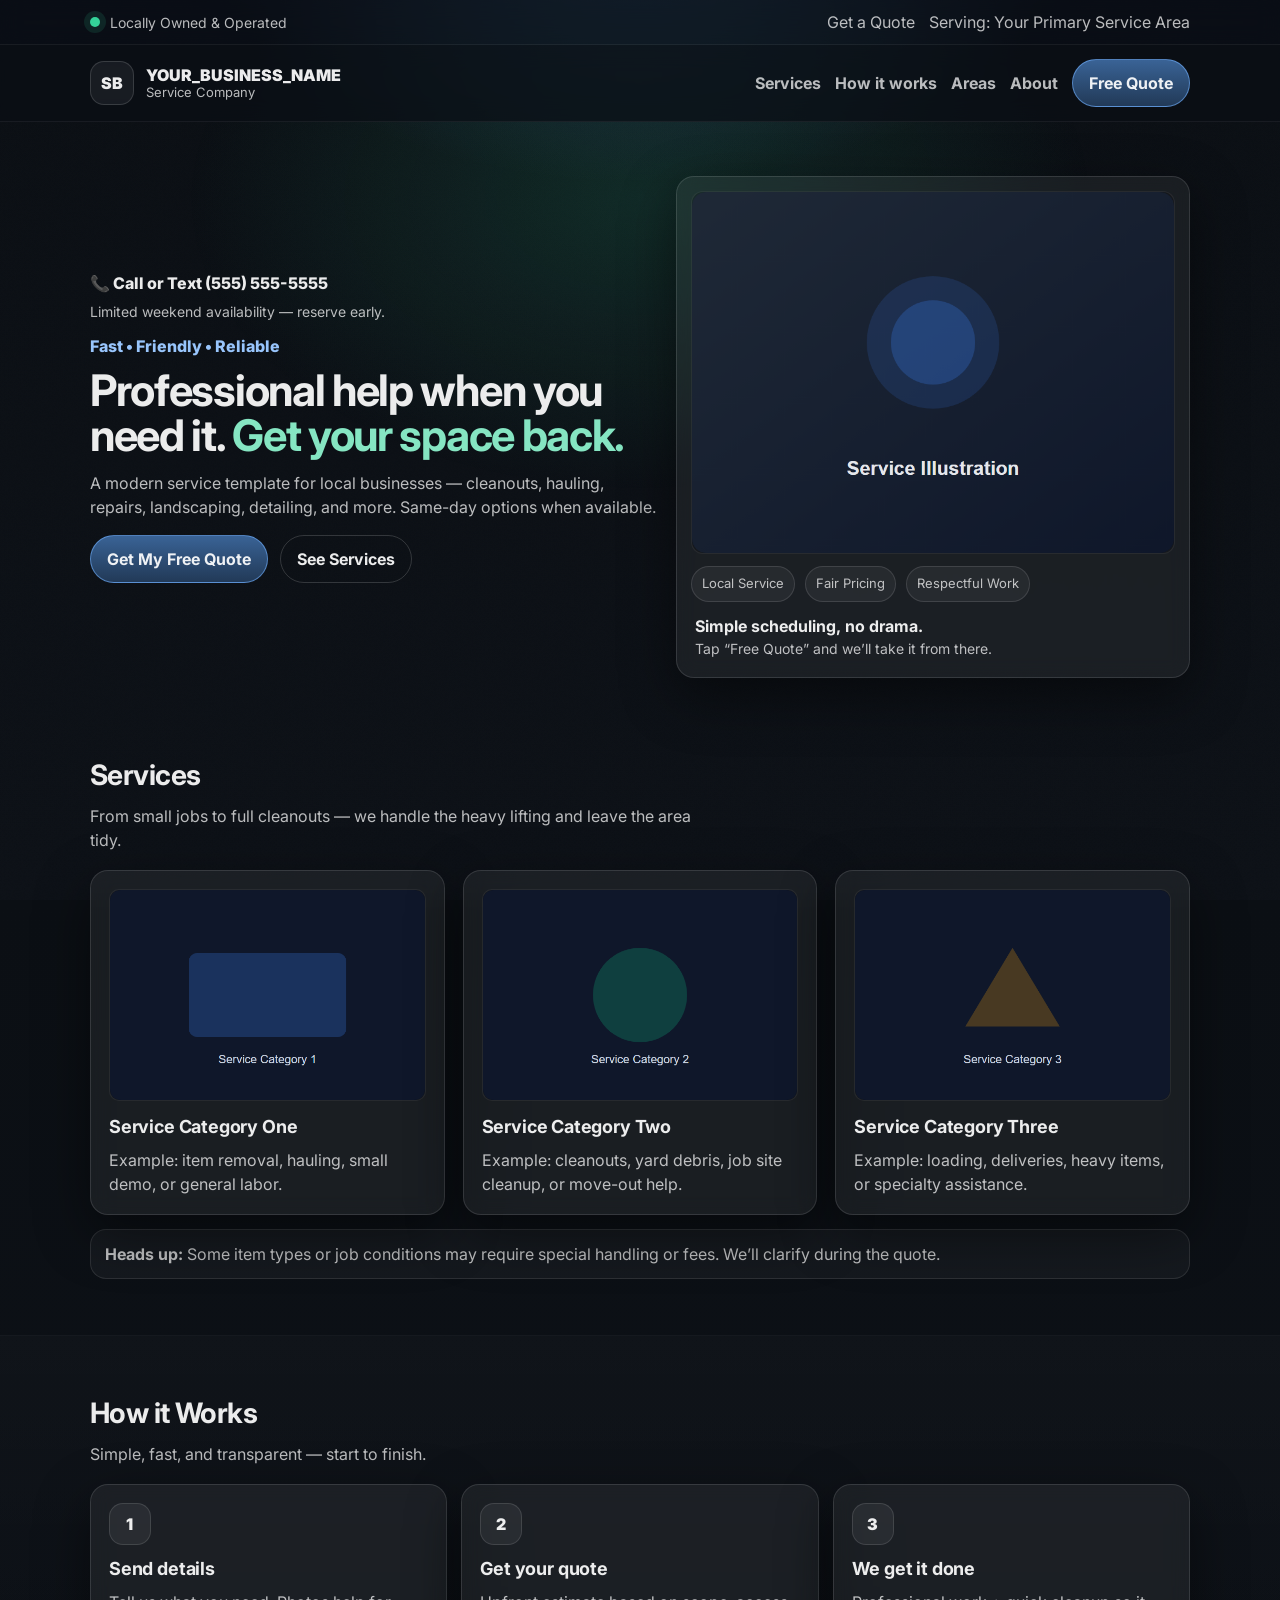
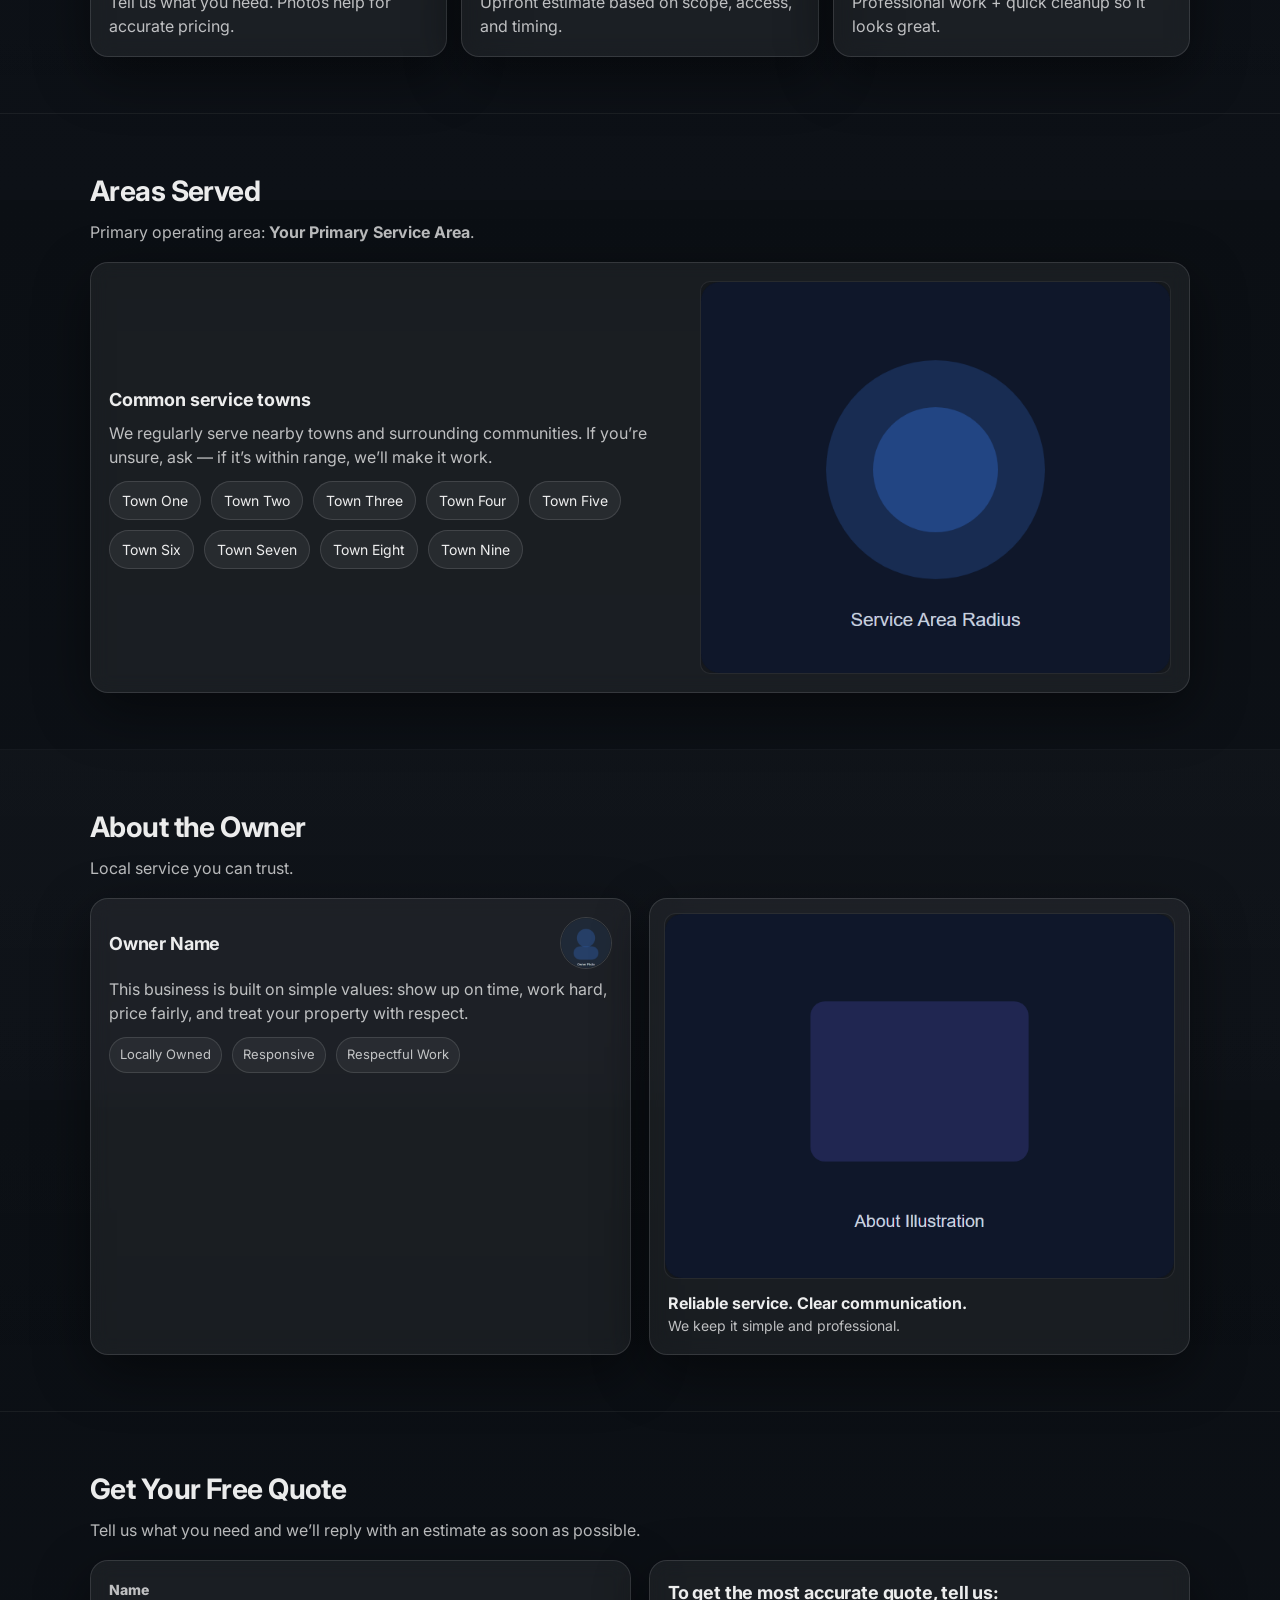
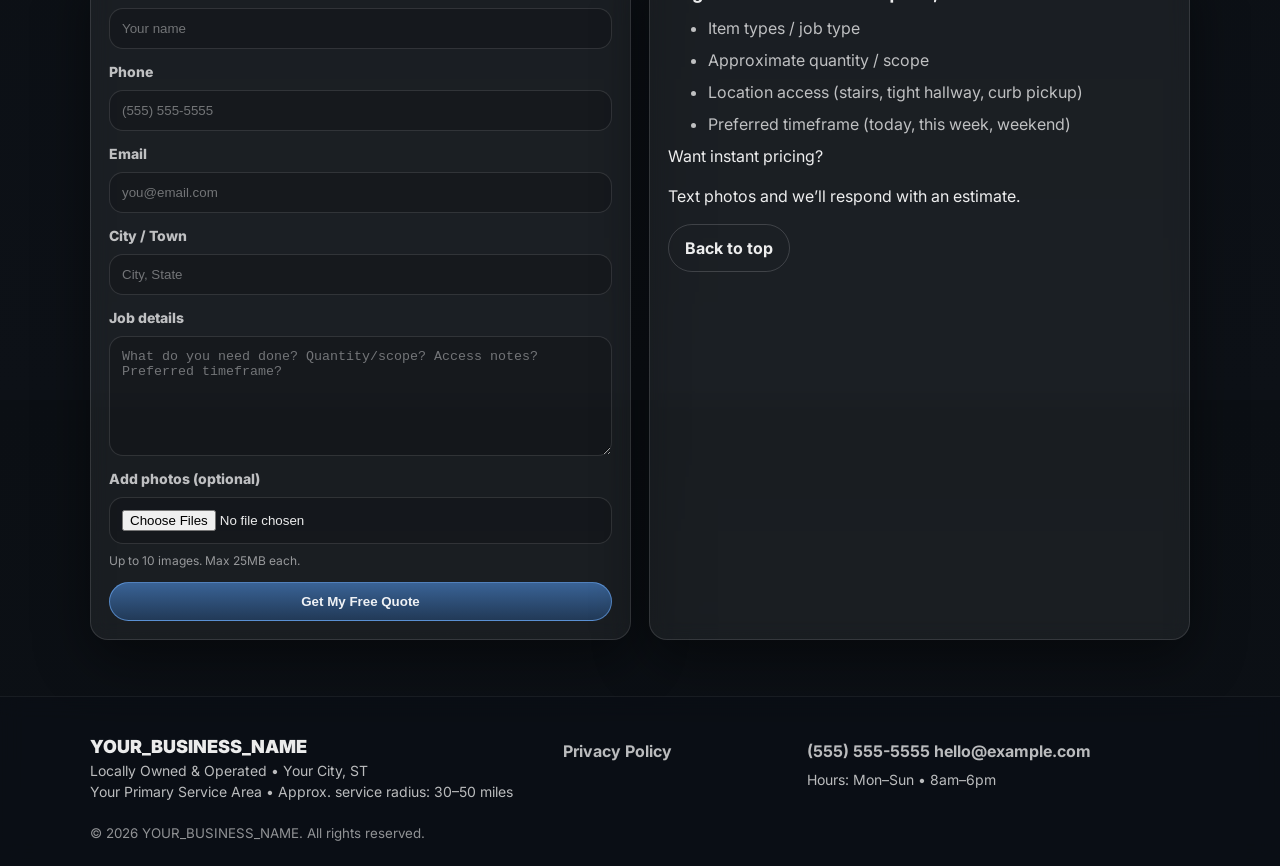
<file: frontend/index.html>
<!doctype html>
<html lang="en">
  <head>
    <!-- ============================================================
      META / SEO
      - Keep this neutral so the repo can be reused for any client.
      - Rebrand values are injected via SITE_CONFIG (see <body>).
    ============================================================ -->
    <meta charset="UTF-8" />
    <meta name="viewport" content="width=device-width, initial-scale=1" />
    <meta
      name="description"
      content="A modern, responsive service business template with a quote form and automation-ready backend hooks."
    />
    <title>Service Business Starter Template</title>

    <!-- Optional external font (remove if you want zero external dependencies) -->
    <link rel="preconnect" href="https://fonts.googleapis.com" />
    <link rel="preconnect" href="https://fonts.gstatic.com" crossorigin />
    <link
      href="https://fonts.googleapis.com/css2?family=Inter:wght@400;600;700;800&display=swap"
      rel="stylesheet"
    />

    <!-- Main stylesheet -->
    <link rel="stylesheet" href="assets/css/styles.css" />

    <!-- ============================================================
      FAVICONS
      - Replace these files inside: /frontend/assets/images/
    ============================================================ -->
    <link rel="icon" href="assets/images/favicon.ico" />
    <link rel="icon" type="image/png" href="assets/images/favicon.png" />
    <link rel="apple-touch-icon" href="assets/images/favicon.png" />

    <!-- ============================================================
      OPEN GRAPH / SOCIAL SHARE
      - Keep the OG image local + neutral.
      - When deployed, you can swap these values for the client.
    ============================================================ -->
    <meta property="og:site_name" content="Service Business Starter Template" />
    <meta property="og:type" content="website" />
    <meta property="og:title" content="Service Business Starter Template" />
    <meta
      property="og:description"
      content="A clean, modern template for local service businesses. Includes quote form + automation hooks."
    />
    <meta property="og:image" content="assets/images/og-image.jpg" />
    <meta property="og:image:width" content="1200" />
    <meta property="og:image:height" content="630" />

    <!-- Twitter / X -->
    <meta name="twitter:card" content="summary_large_image" />
    <meta name="twitter:title" content="Service Business Starter Template" />
    <meta
      name="twitter:description"
      content="A clean, modern template for local service businesses."
    />
    <meta name="twitter:image" content="assets/images/og-image.jpg" />

    <!-- Main JS (deferred) -->
    <script defer src="assets/js/main.js"></script>

    <!-- ============================================================
      STRUCTURED DATA (NEUTRAL)
      - Keep generic. Client-specific schema can be added later.
    ============================================================ -->
    <script type="application/ld+json">
      {
        "@context": "https://schema.org",
        "@type": "LocalBusiness",
        "name": "YOUR_BUSINESS_NAME",
        "url": "YOUR_WEBSITE_URL",
        "priceRange": "$$"
      }
    </script>
  </head>

  <body>
    <!-- ============================================================
      SITE CONFIG (REBRAND IN 60 SECONDS)
      - main.js reads these values to populate phone/email/labels.
      - Replace placeholders with real business details when cloning.
    ============================================================ -->
    <script>
      window.SITE_CONFIG = {
        businessName: "YOUR_BUSINESS_NAME",
        brandMark: "SB", // 1–2 letters shown in the logo mark
        taglineShort: "Fast • Friendly • Reliable",
        taglineLong: "Professional service you can trust.",

        phoneDisplay: "(555) 555-5555",
        phoneE164: "+15555555555",
        email: "hello@example.com",

        primaryServiceArea: "Your Primary Service Area",
        serviceRadiusNote: "Approx. service radius: 30–50 miles",

        // Form endpoint:
        // - formEndpoint: "https://formspree.io/f/YOUR_FORMSPREE_URL",
        // - environment: "production",
        formEndpoint: "__DEMO__",
        environment: "demo",

        source: "github-pages",

        // Optional: short urgency note shown in hero
        urgencyNote: "Limited weekend availability — reserve early.",

        // Optional: hours shown in footer
        hoursText: "Hours: Mon–Sun • 8am–6pm"
      };
    </script>

    <!-- ============================================================
      MOBILE CALL BAR
      - Appears on small screens for instant calling.
      - JS can update the tel: link from SITE_CONFIG.
    ============================================================ -->
    <div class="mobile-callbar">
      <a id="mobileCallLink" href="tel:+15555555555">📞 Call Now</a>
    </div>

    <!-- ============================================================
      TOP BAR
      - Small trust badge + quick actions.
    ============================================================ -->
    <div class="topbar" role="banner">
      <div class="container topbar__inner">
        <div class="topbar__badge">
          <span class="dot"></span>
          <span id="topbarBadgeText">Locally Owned & Operated</span>
        </div>

        <div class="topbar__actions">
          <a class="topbar__link" href="#quote">Get a Quote</a>
          <a class="topbar__link" href="#areas"
            >Serving: <span id="topbarAreaText">Your Service Area</span></a
          >
        </div>
      </div>
    </div>

    <!-- ============================================================
      HEADER / NAV
      - Desktop nav + mobile toggle
    ============================================================ -->
    <header class="header">
      <div class="container header__inner">
        <a class="brand" href="#top" aria-label="Business home">
          <div class="brand__mark" aria-hidden="true" id="brandMark">SB</div>
          <div class="brand__text">
            <div class="brand__name" id="brandName">YOUR_BUSINESS_NAME</div>
            <div class="brand__sub" id="brandSub">Service Company</div>
          </div>
        </a>

        <button
          class="nav-toggle"
          type="button"
          aria-expanded="false"
          aria-controls="site-nav"
        >
          <span class="sr-only">Toggle navigation</span>
          <span class="nav-toggle__bar"></span>
          <span class="nav-toggle__bar"></span>
          <span class="nav-toggle__bar"></span>
        </button>

        <nav id="site-nav" class="nav" aria-label="Primary">
          <a class="nav__link" href="#services">Services</a>
          <a class="nav__link" href="#how">How it works</a>
          <a class="nav__link" href="#areas">Areas</a>
          <a class="nav__link" href="#about">About</a>
          <a class="btn btn--primary" href="#quote">Free Quote</a>
        </nav>
      </div>
    </header>

    <main id="top">
      <!-- ============================================================
        HERO
        - Value proposition + CTA
        - Image is a placeholder you can replace with your own.
      ============================================================ -->
      <section class="hero">
        <div class="container hero__inner">
          <div class="hero__copy">
            <div class="hero-phone">
              <a id="heroPhoneLink" href="tel:+15555555555" class="hero-phone__link">
                📞 Call or Text <span id="heroPhoneText">(555) 555-5555</span>
              </a>
              <p class="hero-urgency" id="heroUrgency">
                Limited weekend availability — reserve early.
              </p>
            </div>

            <p class="kicker" id="heroKicker">Fast • Friendly • Reliable</p>

            <h1 class="hero__title">
              Professional help when you need it.
              <span class="hero__title-accent">Get your space back.</span>
            </h1>

            <p class="hero__lead">
              A modern service template for local businesses — cleanouts, hauling,
              repairs, landscaping, detailing, and more. Same-day options when available.
            </p>

            <div class="hero__cta">
              <a class="btn btn--primary" href="#quote">Get My Free Quote</a>
              <a class="btn btn--ghost" href="#services">See Services</a>
            </div>
          </div>

          <div class="hero__media">
            <div class="card card--media">
              <div class="media-frame">
                <img
                  id="heroMascot"
                  src="assets/images/hero-illustration.png"
                  alt="Service illustration"
                  loading="eager"
                />
              </div>

              <div class="trust-row" aria-label="Trust indicators">
                <div class="trust-pill">Local Service</div>
                <div class="trust-pill">Fair Pricing</div>
                <div class="trust-pill">Respectful Work</div>
              </div>

              <div class="media-caption">
                <div class="media-caption__title">Simple scheduling, no drama.</div>
                <div class="media-caption__sub">
                  Tap “Free Quote” and we’ll take it from there.
                </div>
              </div>
            </div>
          </div>
        </div>
      </section>

      <!-- ============================================================
        SERVICES
        - Three-card layout (keep this structure; easy to swap content)
      ============================================================ -->
      <section id="services" class="section">
        <div class="container">
          <div class="section__head">
            <h2 class="section__title">Services</h2>
            <p class="section__sub">
              From small jobs to full cleanouts — we handle the heavy lifting and leave
              the area tidy.
            </p>
          </div>

          <div class="grid grid--3">
            <article class="card service">
              <img
                class="service__img"
                src="assets/images/service-1.png"
                alt="Service illustration 1"
                loading="lazy"
              />
              <h3 class="card__title">Service Category One</h3>
              <p class="card__text">
                Example: item removal, hauling, small demo, or general labor.
              </p>
            </article>

            <article class="card service">
              <img
                class="service__img"
                src="assets/images/service-2.png"
                alt="Service illustration 2"
                loading="lazy"
              />
              <h3 class="card__title">Service Category Two</h3>
              <p class="card__text">
                Example: cleanouts, yard debris, job site cleanup, or move-out help.
              </p>
            </article>

            <article class="card service">
              <img
                class="service__img"
                src="assets/images/service-3.png"
                alt="Service illustration 3"
                loading="lazy"
              />
              <h3 class="card__title">Service Category Three</h3>
              <p class="card__text">
                Example: loading, deliveries, heavy items, or specialty assistance.
              </p>
            </article>
          </div>

          <div class="note">
            <strong>Heads up:</strong> Some item types or job conditions may require
            special handling or fees. We’ll clarify during the quote.
          </div>
        </div>
      </section>

      <!-- ============================================================
        HOW IT WORKS
        - Simple 3-step flow
      ============================================================ -->
      <section id="how" class="section section--alt">
        <div class="container">
          <div class="section__head">
            <h2 class="section__title">How it Works</h2>
            <p class="section__sub">Simple, fast, and transparent — start to finish.</p>
          </div>

          <ol class="steps">
            <li class="step card">
              <div class="step__num">1</div>
              <h3 class="card__title">Send details</h3>
              <p class="card__text">
                Tell us what you need. Photos help for accurate pricing.
              </p>
            </li>
            <li class="step card">
              <div class="step__num">2</div>
              <h3 class="card__title">Get your quote</h3>
              <p class="card__text">
                Upfront estimate based on scope, access, and timing.
              </p>
            </li>
            <li class="step card">
              <div class="step__num">3</div>
              <h3 class="card__title">We get it done</h3>
              <p class="card__text">
                Professional work + quick cleanup so it looks great.
              </p>
            </li>
          </ol>
        </div>
      </section>

      <!-- ============================================================
        AREAS SERVED
        - Neutral by default. Client can swap the pill list.
      ============================================================ -->
      <section id="areas" class="section">
        <div class="container">
          <div class="section__head">
            <h2 class="section__title">Areas Served</h2>
            <p class="section__sub">
              Primary operating area:
              <strong id="areasPrimaryText">Your Primary Service Area</strong>.
            </p>
          </div>

          <div class="card areas">
            <div class="areas__left">
              <h3 class="card__title">Common service towns</h3>
              <p class="card__text">
                We regularly serve nearby towns and surrounding communities. If you’re
                unsure, ask — if it’s within range, we’ll make it work.
              </p>

              <ul class="pill-list" aria-label="Example towns">
                <li class="pill">Town One</li>
                <li class="pill">Town Two</li>
                <li class="pill">Town Three</li>
                <li class="pill">Town Four</li>
                <li class="pill">Town Five</li>
                <li class="pill">Town Six</li>
                <li class="pill">Town Seven</li>
                <li class="pill">Town Eight</li>
                <li class="pill">Town Nine</li>
              </ul>
            </div>

            <div class="areas__right">
              <img
                src="assets/images/areas-illustration.png"
                alt="Service area illustration"
                loading="lazy"
              />
            </div>
          </div>
        </div>
      </section>

      <!-- ============================================================
        ABOUT
        - Neutral owner block. Replace name/photo/badges per client.
      ============================================================ -->
      <section id="about" class="section section--alt">
        <div class="container">
          <div class="section__head">
            <h2 class="section__title">About the Owner</h2>
            <p class="section__sub">Local service you can trust.</p>
          </div>

          <div class="grid grid--2">
            <div class="card">
              <h3 class="card__title owner-title">
                <span id="ownerName">Owner Name</span>
                <img
                  class="owner-avatar"
                  src="assets/images/owner-avatar.png"
                  alt="Owner portrait"
                />
              </h3>

              <p class="card__text">
                This business is built on simple values: show up on time, work hard,
                price fairly, and treat your property with respect.
              </p>

              <div class="badge-row">
                <span class="badge">Locally Owned</span>
                <span class="badge">Responsive</span>
                <span class="badge">Respectful Work</span>
              </div>
            </div>

            <div class="card card--media">
              <div class="media-frame">
                <img
                  src="assets/images/about-illustration.png"
                  alt="About illustration"
                  loading="lazy"
                />
              </div>
              <div class="media-caption">
                <div class="media-caption__title">Reliable service. Clear communication.</div>
                <div class="media-caption__sub">We keep it simple and professional.</div>
              </div>
            </div>
          </div>
        </div>
      </section>

      <!-- ============================================================
        QUOTE FORM
        - Keeps your current field names and hidden parsed fields so
          your existing JS parsing logic still applies.
        - formEndpoint is set via SITE_CONFIG for easy swapping later.
      ============================================================ -->
      <section id="quote" class="section">
        <div class="container">
          <div class="section__head">
            <h2 class="section__title">Get Your Free Quote</h2>
            <p class="section__sub">
              Tell us what you need and we’ll reply with an estimate as soon as possible.
            </p>
          </div>

          <div class="grid grid--2">
            <form
              class="card form"
              id="quoteForm"
              action="__DEMO__"
              method="POST"
              enctype="multipart/form-data"
            >
              <!-- Subject (neutral) -->
              <input
                type="hidden"
                name="_subject"
                value="New Quote Request"
              />

              <!-- Honeypot spam trap -->
              <input
                type="text"
                name="_gotcha"
                class="sr-only"
                tabindex="-1"
                autocomplete="off"
              />

              <!-- Visible fields -->
              <label class="field">
                <span class="field__label">Name</span>
                <input
                  class="field__input"
                  type="text"
                  name="full_name"
                  placeholder="Your name"
                  required
                />
              </label>

              <label class="field">
                <span class="field__label">Phone</span>
                <input
                  class="field__input"
                  type="tel"
                  name="phone"
                  id="phoneInput"
                  placeholder="(555) 555-5555"
                  autocomplete="tel"
                  required
                />
              </label>

              <label class="field">
                <span class="field__label">Email</span>
                <input
                  class="field__input"
                  type="email"
                  name="email"
                  placeholder="you@email.com"
                  autocomplete="email"
                  required
                />
              </label>

              <label class="field">
                <span class="field__label">City / Town</span>
                <input
                  class="field__input"
                  type="text"
                  name="location"
                  placeholder="City, State"
                  autocomplete="address-level2"
                />
              </label>

              <label class="field">
                <span class="field__label">Job details</span>
                <textarea
                  class="field__input field__input--textarea"
                  name="details"
                  rows="5"
                  placeholder="What do you need done? Quantity/scope? Access notes? Preferred timeframe?"
                  required
                ></textarea>
              </label>

              <label class="field">
                <span class="field__label">Add photos (optional)</span>
                <input
                  class="field__input"
                  type="file"
                  name="attachments"
                  accept="image/*"
                  multiple
                />
                <small class="fineprint">Up to 10 images. Max 25MB each.</small>
              </label>

              <button class="btn btn--primary" type="submit">Get My Free Quote</button>

              <div
                id="quoteSuccess"
                class="alert alert--success"
                role="status"
                aria-live="polite"
                hidden
              >
                <div class="alert__icon">✓</div>
                <div class="alert__body">
                  <div class="alert__title">Sent! We’ll reach out shortly.</div>
                  <div class="alert__msg">
                    Prefer faster? Call/text photos for a quick estimate.
                  </div>
                  <!-- ✨ NEW BUTTON -->
                  <div style="margin-top:12px;">
                    <a class="btn btn--ghost" href="admin.html">
                      View in Admin (Demo)
                    </a>
                  </div>
                </div>
              </div>

              <div
                id="quoteError"
                class="alert alert--error"
                role="status"
                aria-live="polite"
                hidden
              >
                <div class="alert__icon">!</div>
                <div class="alert__body">
                  <div class="alert__title">Something went wrong.</div>
                  <div class="alert__msg" id="quoteErrorMsg">
                    Please call/text (555) 555-5555 and we’ll help you fast.
                  </div>
                </div>
              </div>

              <!-- Hidden parsed fields (kept for your existing JS parsing) -->
              <input type="hidden" name="first_name" id="firstName" />
              <input type="hidden" name="last_name" id="lastName" />
              <input type="hidden" name="city" id="cityField" />
              <input type="hidden" name="state" id="stateField" />
              <input type="hidden" name="contact" id="contactTag" />
              <input type="hidden" name="message" id="compiledMessage" />
              <!--
                payload_json:
                - Machine-readable lead payload used by automations (n8n, Zapier, etc.)
                - Safe to log into Google Sheets, Airtable, a database, or a file store.
              -->
              <input type="hidden" name="payload_json" id="payloadJson" />
            </form>

            <div class="card">
              <h3 class="card__title">To get the most accurate quote, tell us:</h3>
              <ul class="checklist">
                <li>Item types / job type</li>
                <li>Approximate quantity / scope</li>
                <li>Location access (stairs, tight hallway, curb pickup)</li>
                <li>Preferred timeframe (today, this week, weekend)</li>
              </ul>

              <div class="cta-box">
                <div class="cta-box__title">Want instant pricing?</div>
                <p class="cta-box__text">
                  Text photos and we’ll respond with an estimate.
                </p>
                <a class="btn btn--ghost" href="#top">Back to top</a>
              </div>
            </div>
          </div>
        </div>
      </section>
    </main>

    <!-- ============================================================
      FOOTER
      - Neutral placeholders (JS can fill from SITE_CONFIG)
    ============================================================ -->
    <footer class="footer">
      <div class="container footer__inner">
        <div class="footer__col footer__left">
          <div class="footer__brand" id="footerBrand">YOUR_BUSINESS_NAME</div>
          <div class="footer__sub" id="footerSub">
            Locally Owned & Operated • Your City, ST
          </div>
          <div class="footer__meta" id="footerMeta">
            <span id="footerArea">Your Primary Service Area</span> •
            <span id="footerRadius">Approx. service radius: 30–50 miles</span>
          </div>
        </div>

        <div class="footer__col footer__center">
          <a class="footer__link" href="privacy.html">Privacy Policy</a>
        </div>

        <div class="footer__col footer__right">
          <a class="footer__phone" id="footerPhoneLink" href="tel:+15555555555"
            ><span id="footerPhoneText">(555) 555-5555</span></a
          >
          <a class="footer__email" id="footerEmailLink" href="mailto:hello@example.com"
            ><span id="footerEmailText">hello@example.com</span></a
          >
          <div class="footer__hours" id="footerHours">Hours: Mon–Sun • 8am–6pm</div>
        </div>
      </div>

      <div class="container footer__bottom">
        <small>© <span id="year">2026</span> YOUR_BUSINESS_NAME. All rights reserved.</small>
      </div>
    </footer>
  </body>
</html>
</file>
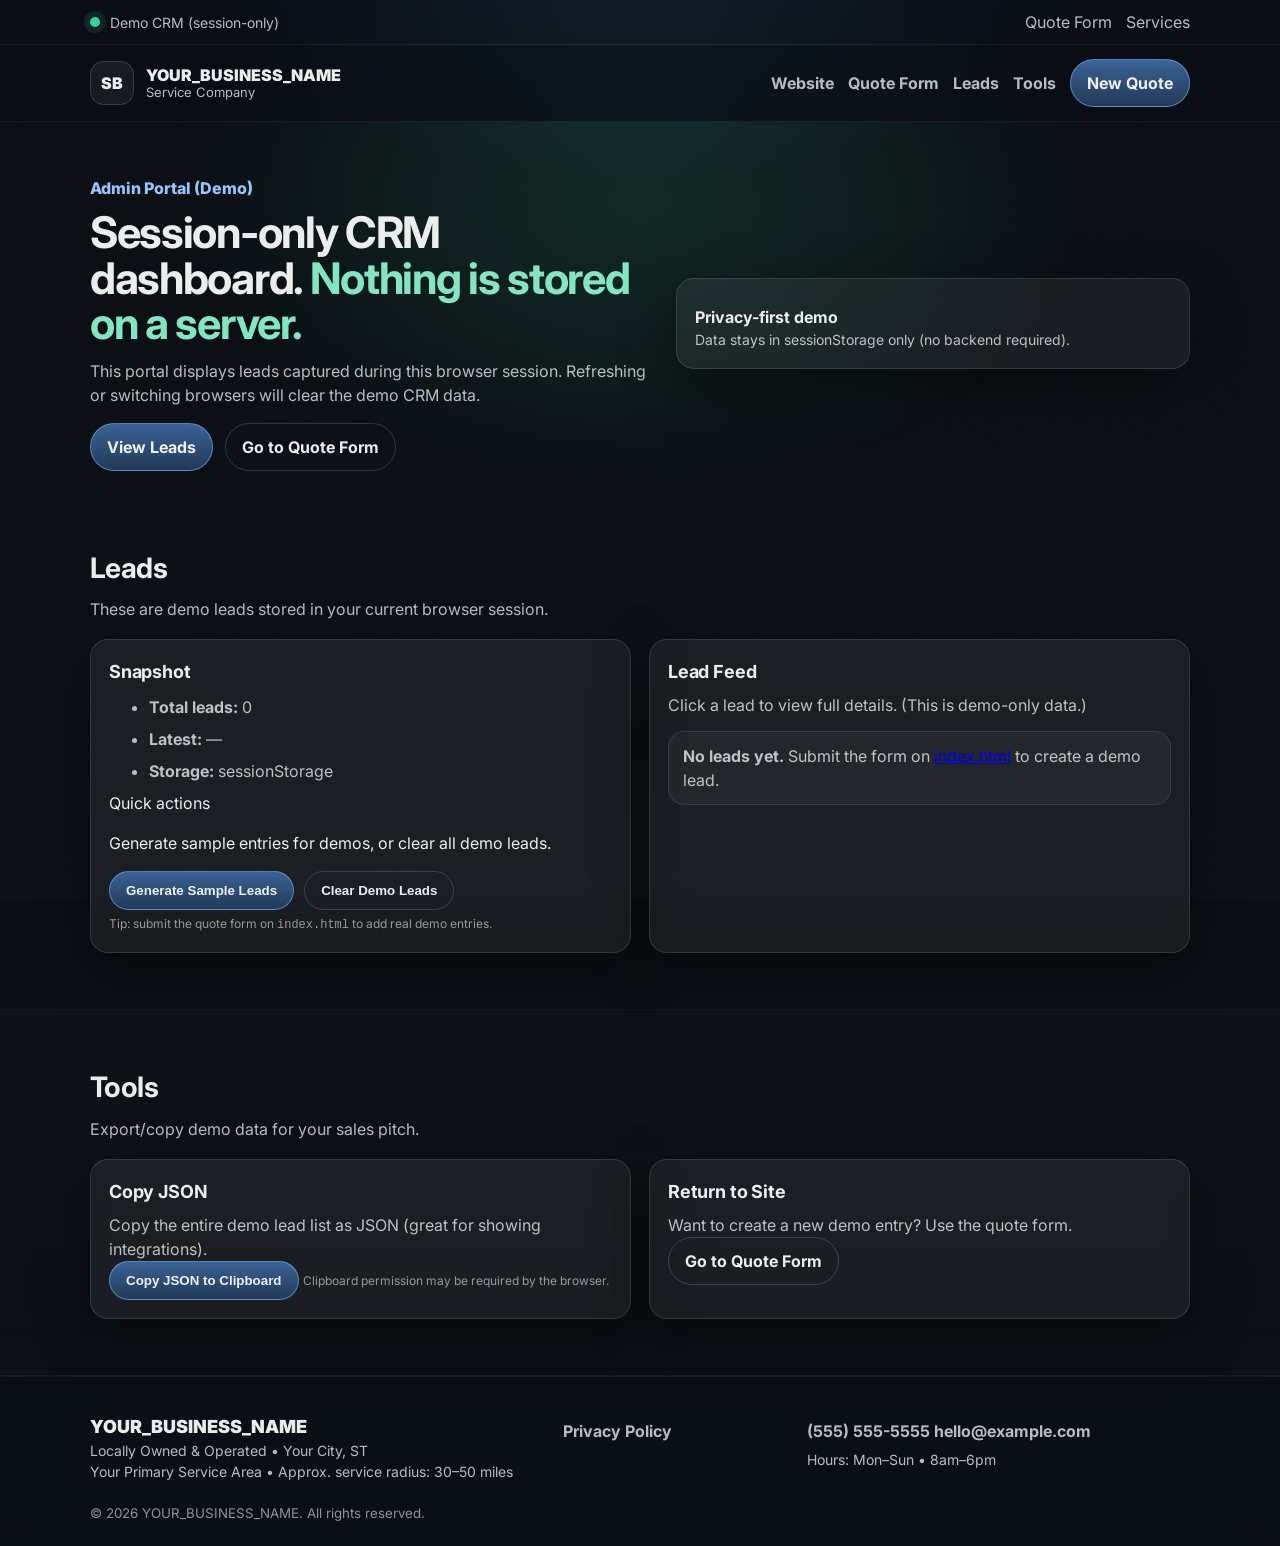
<file: frontend/admin.html>
<!doctype html>
<html lang="en">
  <head>
    <meta charset="UTF-8" />
    <meta name="viewport" content="width=device-width, initial-scale=1" />
    <meta
      name="description"
      content="Demo Admin Portal — session-only CRM for the Service Automation Stack template."
    />
    <title>Admin Portal (Demo) — Service Automation Stack</title>

    <!-- Optional external font (matches index.html) -->
    <link rel="preconnect" href="https://fonts.googleapis.com" />
    <link rel="preconnect" href="https://fonts.gstatic.com" crossorigin />
    <link
      href="https://fonts.googleapis.com/css2?family=Inter:wght@400;600;700;800&display=swap"
      rel="stylesheet"
    />

    <!-- Main stylesheet (same as index.html) -->
    <link rel="stylesheet" href="assets/css/styles.css" />

    <!-- Favicons (same as index.html) -->
    <link rel="icon" href="assets/images/favicon.ico" />
    <link rel="icon" type="image/png" href="assets/images/favicon.png" />
    <link rel="apple-touch-icon" href="assets/images/favicon.png" />

    <!-- Main JS (same as index.html) -->
    <script defer src="assets/js/main.js"></script>
  </head>

  <body>
    <!-- ============================================================
      SITE CONFIG
      - Keep consistent with index.html so branding stays unified.
      - IMPORTANT: default demo mode endpoint.
    ============================================================ -->
    <script>
      window.SITE_CONFIG = {
        businessName: "YOUR_BUSINESS_NAME",
        brandMark: "SB",
        taglineShort: "Fast • Friendly • Reliable",
        taglineLong: "Professional service you can trust.",

        phoneDisplay: "(555) 555-5555",
        phoneE164: "+15555555555",
        email: "hello@example.com",

        primaryServiceArea: "Your Primary Service Area",
        serviceRadiusNote: "Approx. service radius: 30–50 miles",

        // Demo by default — no external submissions unless changed by client
        formEndpoint: "__DEMO__",
        environment: "demo",
        source: "github-pages",

        urgencyNote: "Limited weekend availability — reserve early.",
        hoursText: "Hours: Mon–Sun • 8am–6pm"
      };
    </script>

    <!-- MOBILE CALL BAR (same as index.html) -->
    <div class="mobile-callbar">
      <a id="mobileCallLink" href="tel:+15555555555">📞 Call Now</a>
    </div>

    <!-- TOP BAR (same as index.html) -->
    <div class="topbar" role="banner">
      <div class="container topbar__inner">
        <div class="topbar__badge">
          <span class="dot"></span>
          <span id="topbarBadgeText">Demo CRM (session-only)</span>
        </div>

        <div class="topbar__actions">
          <a class="topbar__link" href="index.html#quote">Quote Form</a>
          <a class="topbar__link" href="index.html#services">Services</a>
        </div>
      </div>
    </div>

    <!-- HEADER / NAV (same style as index.html) -->
    <header class="header">
      <div class="container header__inner">
        <a class="brand" href="index.html#top" aria-label="Business home">
          <div class="brand__mark" aria-hidden="true" id="brandMark">SB</div>
          <div class="brand__text">
            <div class="brand__name" id="brandName">YOUR_BUSINESS_NAME</div>
            <div class="brand__sub" id="brandSub">Service Company</div>
          </div>
        </a>

        <button
          class="nav-toggle"
          type="button"
          aria-expanded="false"
          aria-controls="site-nav"
        >
          <span class="sr-only">Toggle navigation</span>
          <span class="nav-toggle__bar"></span>
          <span class="nav-toggle__bar"></span>
          <span class="nav-toggle__bar"></span>
        </button>

        <nav id="site-nav" class="nav" aria-label="Primary">
          <a class="nav__link" href="index.html#top">Website</a>
          <a class="nav__link" href="index.html#quote">Quote Form</a>
          <a class="nav__link" href="#leads">Leads</a>
          <a class="nav__link" href="#tools">Tools</a>
          <a class="btn btn--primary" href="index.html#quote">New Quote</a>
        </nav>
      </div>
    </header>

    <main id="top">
      <!-- ============================================================
        HERO-LIKE HEADER (uses your existing section + container styles)
      ============================================================ -->
      <section class="hero">
        <div class="container hero__inner">
          <div class="hero__copy">
            <p class="kicker">Admin Portal (Demo)</p>

            <h1 class="hero__title">
              Session-only CRM dashboard.
              <span class="hero__title-accent">Nothing is stored on a server.</span>
            </h1>

            <p class="hero__lead">
              This portal displays leads captured during this browser session.
              Refreshing or switching browsers will clear the demo CRM data.
            </p>

            <div class="hero__cta">
              <a class="btn btn--primary" href="#leads">View Leads</a>
              <a class="btn btn--ghost" href="index.html#quote">Go to Quote Form</a>
            </div>
          </div>

          <div class="hero__media">
            <div class="card card--media">
              <div class="media-caption">
                <div class="media-caption__title">Privacy-first demo</div>
                <div class="media-caption__sub">
                  Data stays in sessionStorage only (no backend required).
                </div>
              </div>
            </div>
          </div>
        </div>
      </section>

      <!-- ============================================================
        LEADS
      ============================================================ -->
      <section id="leads" class="section">
        <div class="container">
          <div class="section__head">
            <h2 class="section__title">Leads</h2>
            <p class="section__sub">
              These are demo leads stored in your current browser session.
            </p>
          </div>

          <div class="grid grid--2">
            <div class="card">
              <h3 class="card__title">Snapshot</h3>

              <ul class="checklist" aria-label="Lead stats">
                <li><strong>Total leads:</strong> <span id="leadCount">0</span></li>
                <li><strong>Latest:</strong> <span id="latestLead">—</span></li>
                <li><strong>Storage:</strong> <span>sessionStorage</span></li>
              </ul>

              <div class="cta-box">
                <div class="cta-box__title">Quick actions</div>
                <p class="cta-box__text">
                  Generate sample entries for demos, or clear all demo leads.
                </p>

                <div style="display:flex; gap:10px; flex-wrap:wrap;">
                  <button class="btn btn--primary" id="btnSeed" type="button">
                    Generate Sample Leads
                  </button>
                  <button class="btn btn--ghost" id="btnClear" type="button">
                    Clear Demo Leads
                  </button>
                </div>

                <small class="fineprint">
                  Tip: submit the quote form on <code>index.html</code> to add real demo entries.
                </small>
              </div>

              <div
                id="adminSuccess"
                class="alert alert--success"
                role="status"
                aria-live="polite"
                hidden
              >
                <div class="alert__icon">✓</div>
                <div class="alert__body">
                  <div class="alert__title">Updated</div>
                  <div class="alert__msg" id="adminSuccessMsg">Done.</div>
                </div>
              </div>

              <div
                id="adminError"
                class="alert alert--error"
                role="status"
                aria-live="polite"
                hidden
              >
                <div class="alert__icon">!</div>
                <div class="alert__body">
                  <div class="alert__title">Something went wrong</div>
                  <div class="alert__msg" id="adminErrorMsg">Please try again.</div>
                </div>
              </div>
            </div>

            <div class="card">
              <h3 class="card__title">Lead Feed</h3>
              <p class="card__text">
                Click a lead to view full details. (This is demo-only data.)
              </p>

              <div id="leadList" class="stack" aria-label="Lead list">
                <!-- JS renders cards here -->
              </div>
            </div>
          </div>
        </div>
      </section>

      <!-- ============================================================
        TOOLS
      ============================================================ -->
      <section id="tools" class="section section--alt">
        <div class="container">
          <div class="section__head">
            <h2 class="section__title">Tools</h2>
            <p class="section__sub">Export/copy demo data for your sales pitch.</p>
          </div>

          <div class="grid grid--2">
            <div class="card">
              <h3 class="card__title">Copy JSON</h3>
              <p class="card__text">
                Copy the entire demo lead list as JSON (great for showing integrations).
              </p>
              <button class="btn btn--primary" id="btnCopyJson" type="button">
                Copy JSON to Clipboard
              </button>
              <small class="fineprint">Clipboard permission may be required by the browser.</small>
            </div>

            <div class="card">
              <h3 class="card__title">Return to Site</h3>
              <p class="card__text">
                Want to create a new demo entry? Use the quote form.
              </p>
              <a class="btn btn--ghost" href="index.html#quote">Go to Quote Form</a>
            </div>
          </div>
        </div>
      </section>
    </main>

    <!-- FOOTER (same as index.html) -->
    <footer class="footer">
      <div class="container footer__inner">
        <div class="footer__col footer__left">
          <div class="footer__brand" id="footerBrand">YOUR_BUSINESS_NAME</div>
          <div class="footer__sub" id="footerSub">Locally Owned & Operated • Your City, ST</div>
          <div class="footer__meta" id="footerMeta">
            <span id="footerArea">Your Primary Service Area</span> •
            <span id="footerRadius">Approx. service radius: 30–50 miles</span>
          </div>
        </div>

        <div class="footer__col footer__center">
          <a class="footer__link" href="privacy.html">Privacy Policy</a>
        </div>

        <div class="footer__col footer__right">
          <a class="footer__phone" id="footerPhoneLink" href="tel:+15555555555"
            ><span id="footerPhoneText">(555) 555-5555</span></a
          >
          <a class="footer__email" id="footerEmailLink" href="mailto:hello@example.com"
            ><span id="footerEmailText">hello@example.com</span></a
          >
          <div class="footer__hours" id="footerHours">Hours: Mon–Sun • 8am–6pm</div>
        </div>
      </div>

      <div class="container footer__bottom">
        <small>© <span id="year">2026</span> YOUR_BUSINESS_NAME. All rights reserved.</small>
      </div>
    </footer>

    <!-- ============================================================
      ADMIN SCRIPT (INLINE)
      - Reads demo leads from sessionStorage
      - Renders cards using existing styles
    ============================================================ -->
    <script>
      (function () {
        "use strict";

        // Must match the key used in main.js demo CRM logic
        const DEMO_KEY = "demo_leads_v1";

        const $ = (sel, root = document) => root.querySelector(sel);

        const els = {
          count: $("#leadCount"),
          latest: $("#latestLead"),
          list: $("#leadList"),
          btnSeed: $("#btnSeed"),
          btnClear: $("#btnClear"),
          btnCopy: $("#btnCopyJson"),
          ok: $("#adminSuccess"),
          okMsg: $("#adminSuccessMsg"),
          err: $("#adminError"),
          errMsg: $("#adminErrorMsg"),
        };

        function showOk(msg) {
          if (els.err) els.err.hidden = true;
          if (els.okMsg) els.okMsg.textContent = msg || "Done.";
          if (els.ok) els.ok.hidden = false;
          els.ok?.scrollIntoView({ behavior: "smooth", block: "nearest" });
        }

        function showErr(msg) {
          if (els.ok) els.ok.hidden = true;
          if (els.errMsg) els.errMsg.textContent = msg || "Please try again.";
          if (els.err) els.err.hidden = false;
          els.err?.scrollIntoView({ behavior: "smooth", block: "nearest" });
        }

        function loadLeads() {
          try {
            return JSON.parse(sessionStorage.getItem(DEMO_KEY) || "[]");
          } catch {
            return [];
          }
        }

        function saveLeads(leads) {
          sessionStorage.setItem(DEMO_KEY, JSON.stringify(leads));
        }

        function fmtDate(iso) {
          try {
            const d = new Date(iso);
            return d.toLocaleString();
          } catch {
            return iso || "";
          }
        }

        function escapeHtml(s) {
          return (s || "").toString()
            .replaceAll("&", "&amp;")
            .replaceAll("<", "&lt;")
            .replaceAll(">", "&gt;")
            .replaceAll('"', "&quot;")
            .replaceAll("'", "&#039;");
        }

        function render() {
          const leads = loadLeads();
          if (els.count) els.count.textContent = String(leads.length);

          if (els.latest) {
            els.latest.textContent = leads[0]
              ? `${leads[0].fullName || "Lead"} • ${fmtDate(leads[0].createdAt)}`
              : "—";
          }

          if (!els.list) return;

          if (!leads.length) {
            els.list.innerHTML = `
              <div class="note">
                <strong>No leads yet.</strong>
                Submit the form on <a href="index.html#quote">index.html</a> to create a demo lead.
              </div>
            `;
            return;
          }

          // Render each lead as a card (reuses your styles)
          els.list.innerHTML = leads
            .map((lead) => {
              const name = escapeHtml(lead.fullName || "New Lead");
              const tag = escapeHtml(lead.contactTag || "");
              const created = escapeHtml(fmtDate(lead.createdAt));
              const phone = escapeHtml((lead.masked && lead.masked.phone) || lead.phone || "");
              const email = escapeHtml((lead.masked && lead.masked.email) || lead.email || "");
              const loc = escapeHtml(lead.location || "");
              const details = escapeHtml(lead.details || "");

              return `
                <article class="card" style="margin-bottom:12px;">
                  <h3 class="card__title" style="display:flex; gap:10px; align-items:center; justify-content:space-between;">
                    <span>${name}</span>
                    <span class="badge">${escapeHtml(lead.status || "New")}</span>
                  </h3>

                  <p class="card__text">
                    <strong>Created:</strong> ${created}<br/>
                    ${tag ? `<strong>Tag:</strong> ${tag}<br/>` : ""}
                    ${loc ? `<strong>Location:</strong> ${loc}<br/>` : ""}
                    ${phone ? `<strong>Phone:</strong> ${phone}<br/>` : ""}
                    ${email ? `<strong>Email:</strong> ${email}<br/>` : ""}
                  </p>

                  ${details ? `<div class="note"><strong>Details:</strong> ${details}</div>` : ""}

                  <details>
                    <summary class="topbar__link" style="cursor:pointer;">View raw JSON</summary>
                    <pre style="white-space:pre-wrap; margin-top:10px;">${escapeHtml(JSON.stringify(lead, null, 2))}</pre>
                  </details>
                </article>
              `;
            })
            .join("");
        }

        function seedLeads() {
          const now = Date.now();
          const samples = [
            {
              id: crypto.randomUUID(),
              createdAt: new Date(now - 1000 * 60 * 12).toISOString(),
              status: "New",
              fullName: "Alex Demo",
              email: "alex@example.com",
              phone: "(555) 123-9876",
              location: "Springfield, MA",
              details: "Garage cleanout — about 1 pickup truck load. Prefer weekend.",
              contactTag: "springfield_Alex",
              masked: { email: "al***@example.com", phone: "***-***-9876" }
            },
            {
              id: crypto.randomUUID(),
              createdAt: new Date(now - 1000 * 60 * 45).toISOString(),
              status: "New",
              fullName: "Jordan Sample",
              email: "jordan@example.com",
              phone: "(555) 555-1212",
              location: "Hartford, CT",
              details: "Move-out help + a few heavy items. 2nd floor stairs.",
              contactTag: "hartford_Jordan",
              masked: { email: "jo***@example.com", phone: "***-***-1212" }
            },
          ];

          const current = loadLeads();
          saveLeads([...samples, ...current]);
          showOk("Sample leads generated.");
          render();
        }

        async function copyJson() {
          try {
            const leads = loadLeads();
            const text = JSON.stringify(leads, null, 2);
            await navigator.clipboard.writeText(text);
            showOk("Copied demo leads JSON to clipboard.");
          } catch (e) {
            showErr("Could not copy to clipboard (browser permission).");
          }
        }

        function clearLeads() {
          sessionStorage.removeItem(DEMO_KEY);
          showOk("Demo leads cleared.");
          render();
        }

        // Wire up buttons
        els.btnSeed?.addEventListener("click", seedLeads);
        els.btnClear?.addEventListener("click", clearLeads);
        els.btnCopy?.addEventListener("click", copyJson);

        // Initial render
        render();
      })();
    </script>
  </body>
</html>
</file>
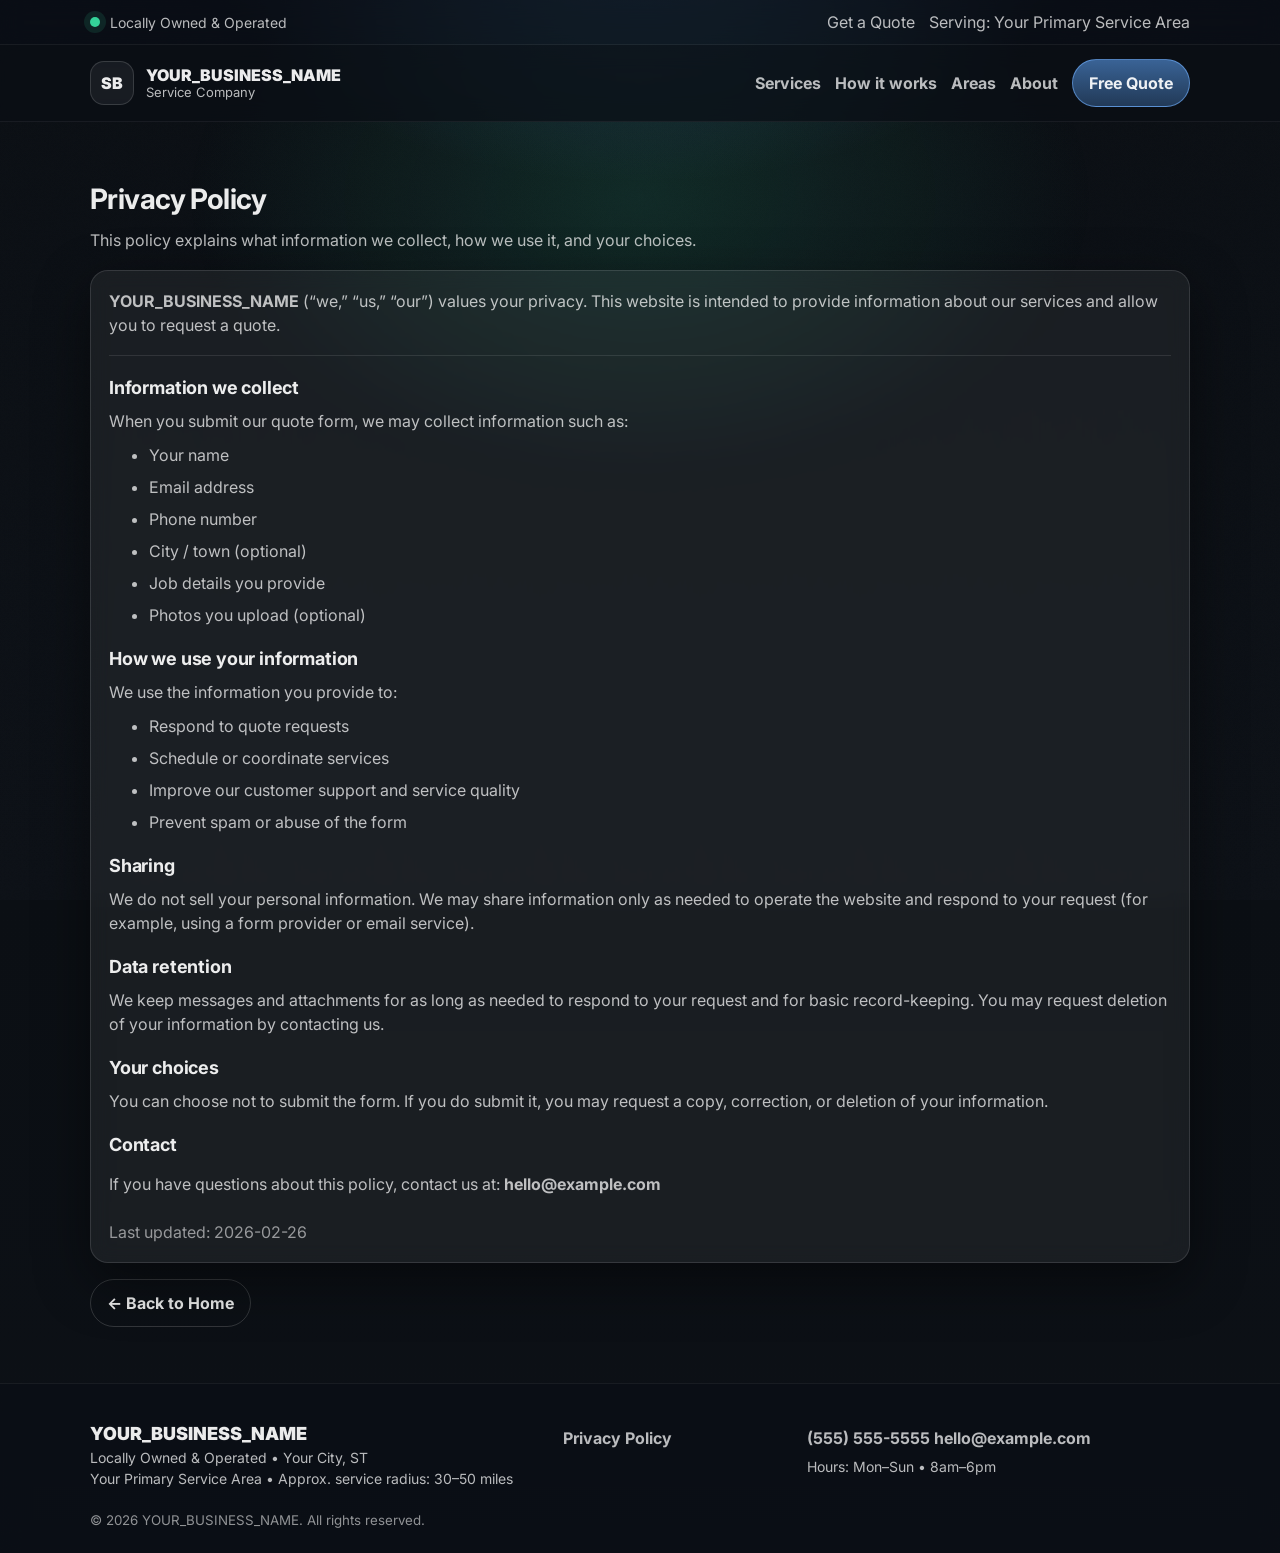
<file: frontend/privacy.html>
<!doctype html>
<html lang="en">
  <head>
    <!-- ============================================================
      PRIVACY POLICY (NEUTRAL)
      - This page is designed to be reusable for any service business.
      - It includes a minimal SITE_CONFIG block so it can stand alone.
    ============================================================ -->
    <meta charset="UTF-8" />
    <meta name="viewport" content="width=device-width, initial-scale=1" />

    <meta
      name="description"
      content="Privacy policy for this service business website template."
    />
    <title>Privacy Policy • Service Business Starter</title>

    <!-- Optional font (matches index) -->
    <link rel="preconnect" href="https://fonts.googleapis.com" />
    <link rel="preconnect" href="https://fonts.gstatic.com" crossorigin />
    <link
      href="https://fonts.googleapis.com/css2?family=Inter:wght@400;600;700;800&display=swap"
      rel="stylesheet"
    />

    <link rel="stylesheet" href="assets/css/styles.css" />
    <script defer src="assets/js/main.js"></script>

    <!-- Favicon -->
    <link rel="icon" href="assets/images/favicon.ico" />
    <link rel="icon" type="image/png" href="assets/images/favicon.png" />
  </head>

  <body>
    <!-- ============================================================
      SITE CONFIG (MINIMAL)
      - Keep this in sync with index.html when you rebrand.
      - If you prefer: we can centralize config later.
    ============================================================ -->
    <script>
      window.SITE_CONFIG = {
        businessName: "YOUR_BUSINESS_NAME",
        brandMark: "SB",
        phoneDisplay: "(555) 555-5555",
        phoneE164: "+15555555555",
        email: "hello@example.com",
        primaryServiceArea: "Your Primary Service Area",
        hoursText: "Hours: Mon–Sun • 8am–6pm",
        serviceRadiusNote: "Approx. service radius: 30–50 miles",
      };
    </script>

    <!-- ============================================================
      HEADER / NAV (same as index for consistency)
    ============================================================ -->
    <div class="topbar" role="banner">
      <div class="container topbar__inner">
        <div class="topbar__badge">
          <span class="dot"></span>
          <span id="topbarBadgeText">Locally Owned & Operated</span>
        </div>

        <div class="topbar__actions">
          <a class="topbar__link" href="index.html#quote">Get a Quote</a>
          <a class="topbar__link" href="index.html#areas"
            >Serving: <span id="topbarAreaText">Your Service Area</span></a
          >
        </div>
      </div>
    </div>

    <header class="header">
      <div class="container header__inner">
        <a class="brand" href="index.html" aria-label="Business home">
          <div class="brand__mark" aria-hidden="true" id="brandMark">SB</div>
          <div class="brand__text">
            <div class="brand__name" id="brandName">YOUR_BUSINESS_NAME</div>
            <div class="brand__sub" id="brandSub">Service Company</div>
          </div>
        </a>

        <nav id="site-nav" class="nav" aria-label="Primary">
          <a class="nav__link" href="index.html#services">Services</a>
          <a class="nav__link" href="index.html#how">How it works</a>
          <a class="nav__link" href="index.html#areas">Areas</a>
          <a class="nav__link" href="index.html#about">About</a>
          <a class="btn btn--primary" href="index.html#quote">Free Quote</a>
        </nav>
      </div>
    </header>

    <!-- ============================================================
      CONTENT
    ============================================================ -->
    <main>
      <section class="section">
        <div class="container">
          <div class="section__head">
            <h1 class="section__title">Privacy Policy</h1>
            <p class="section__sub">
              This policy explains what information we collect, how we use it, and
              your choices.
            </p>
          </div>

          <div class="card">
            <p class="card__text">
              <strong id="policyBusinessName">YOUR_BUSINESS_NAME</strong> (“we,” “us,”
              “our”) values your privacy. This website is intended to provide
              information about our services and allow you to request a quote.
            </p>

            <hr style="border:0;border-top:1px solid rgba(255,255,255,0.10);margin:18px 0;" />

            <h2 class="card__title">Information we collect</h2>
            <p class="card__text">
              When you submit our quote form, we may collect information such as:
            </p>
            <ul class="checklist">
              <li>Your name</li>
              <li>Email address</li>
              <li>Phone number</li>
              <li>City / town (optional)</li>
              <li>Job details you provide</li>
              <li>Photos you upload (optional)</li>
            </ul>

            <h2 class="card__title" style="margin-top:18px;">How we use your information</h2>
            <p class="card__text">
              We use the information you provide to:
            </p>
            <ul class="checklist">
              <li>Respond to quote requests</li>
              <li>Schedule or coordinate services</li>
              <li>Improve our customer support and service quality</li>
              <li>Prevent spam or abuse of the form</li>
            </ul>

            <h2 class="card__title" style="margin-top:18px;">Sharing</h2>
            <p class="card__text">
              We do not sell your personal information. We may share information
              only as needed to operate the website and respond to your request
              (for example, using a form provider or email service).
            </p>

            <h2 class="card__title" style="margin-top:18px;">Data retention</h2>
            <p class="card__text">
              We keep messages and attachments for as long as needed to respond to
              your request and for basic record-keeping. You may request deletion
              of your information by contacting us.
            </p>

            <h2 class="card__title" style="margin-top:18px;">Your choices</h2>
            <p class="card__text">
              You can choose not to submit the form. If you do submit it, you may
              request a copy, correction, or deletion of your information.
            </p>

            <h2 class="card__title" style="margin-top:18px;">Contact</h2>
            <p class="card__text">
              If you have questions about this policy, contact us at:
              <a id="privacyEmailLink" class="footer__link" href="mailto:hello@example.com"
                ><span id="privacyEmailText">hello@example.com</span></a
              >
            </p>

            <p class="card__text" style="margin-top:18px;color:rgba(255,255,255,0.55);">
              Last updated: <span id="policyUpdated">2026-02-26</span>
            </p>
          </div>

          <div style="margin-top:16px;">
            <a class="btn btn--ghost" href="index.html">← Back to Home</a>
          </div>
        </div>
      </section>
    </main>

    <!-- ============================================================
      FOOTER (same style as index)
    ============================================================ -->
    <footer class="footer">
      <div class="container footer__inner">
        <div class="footer__col footer__left">
          <div class="footer__brand" id="footerBrand">YOUR_BUSINESS_NAME</div>
          <div class="footer__sub" id="footerSub">
            Locally Owned & Operated • Your City, ST
          </div>
          <div class="footer__meta" id="footerMeta">
            <span id="footerArea">Your Primary Service Area</span> •
            <span id="footerRadius">Approx. service radius: 30–50 miles</span>
          </div>
        </div>

        <div class="footer__col footer__center">
          <a class="footer__link" href="privacy.html">Privacy Policy</a>
        </div>

        <div class="footer__col footer__right">
          <a class="footer__phone" id="footerPhoneLink" href="tel:+15555555555"
            ><span id="footerPhoneText">(555) 555-5555</span></a
          >
          <a class="footer__email" id="footerEmailLink" href="mailto:hello@example.com"
            ><span id="footerEmailText">hello@example.com</span></a
          >
          <div class="footer__hours" id="footerHours">Hours: Mon–Sun • 8am–6pm</div>
        </div>
      </div>

      <div class="container footer__bottom">
        <small>© <span id="year">2026</span> YOUR_BUSINESS_NAME. All rights reserved.</small>
      </div>
    </footer>

    <!-- Small inline script to fill privacy-only placeholders -->
    <script>
      (function () {
        const cfg = window.SITE_CONFIG || {};
        const setText = (id, v, f) => {
          const el = document.getElementById(id);
          if (el) el.textContent = (v ?? f ?? "").toString();
        };

        setText("policyBusinessName", cfg.businessName, "YOUR_BUSINESS_NAME");

        const emailLink = document.getElementById("privacyEmailLink");
        const emailText = document.getElementById("privacyEmailText");
        if (cfg.email) {
          if (emailLink) emailLink.href = "mailto:" + cfg.email;
          if (emailText) emailText.textContent = cfg.email;
        }
      })();
    </script>
  </body>
</html>
</file>
<file: frontend/assets/css/styles.css>
/* =====================================================================
  SERVICE AUTOMATION STACK — FRONTEND THEME (NEUTRAL)
  ---------------------------------------------------------------------
  Goal:
  - Keep the original framework/building-block classes and layout
  - Remove any brand-specific styling and make a reusable "starter theme"
  - Make future rebrands easy by changing only the :root variables

  Structure:
  1) Theme tokens (CSS variables)
  2) Base reset + accessibility helpers
  3) Layout primitives (container/grid/spacing)
  4) Global components (buttons/cards/badges/pills/alerts)
  5) Site sections (topbar/header/nav/hero/steps/services/areas/about/form/footer)
  6) Responsive rules (mobile-first)
===================================================================== */

/* =====================================================================
  1) THEME TOKENS
===================================================================== */
:root {
  /* ---- Surfaces ---- */
  --bg: #0b0f14;
  --bg-2: #0d1117;
  --panel: rgba(255, 255, 255, 0.06);
  --panel-strong: rgba(255, 255, 255, 0.09);

  /* ---- Text ---- */
  --text: rgba(255, 255, 255, 0.92);
  --muted: rgba(255, 255, 255, 0.72);
  --faint: rgba(255, 255, 255, 0.55);

  /* ---- Brand accents (neutral) ----
     Change these for any client palette */
  --brand: #60a5fa;   /* soft blue */
  --brand-2: #34d399; /* soft green */

  /* ---- UI ---- */
  --border: rgba(255, 255, 255, 0.12);
  --shadow: 0 18px 55px rgba(0, 0, 0, 0.45);
  --radius: 18px;
  --radius-lg: 26px;
  --container: 1100px;
}

/* =====================================================================
  2) BASE RESET + HELPERS
===================================================================== */
[hidden] { display: none !important; }
* { box-sizing: border-box; }
html, body { height: 100%; }

body {
  margin: 0;
  font-family: Inter, system-ui, -apple-system, Segoe UI, Roboto, Arial, sans-serif;
  color: var(--text);
  line-height: 1.5;

  /* Base only (no scroll seams) */
  background: linear-gradient(180deg, var(--bg) 0%, var(--bg-2) 100%);
}

/* Fixed glow overlay (prevents scrolling seams on mobile) */
body::before {
  content: "";
  position: fixed;
  inset: 0;
  pointer-events: none;
  z-index: 0;

  background:
    radial-gradient(700px 420px at 50% -10%, color-mix(in srgb, var(--brand) 22%, transparent), transparent 65%),
    radial-gradient(650px 420px at 50% 22%, color-mix(in srgb, var(--brand-2) 14%, transparent), transparent 70%);
}

/* Subtle noise overlay to prevent gradient banding */
body::after {
  content: "";
  position: fixed;
  inset: 0;
  pointer-events: none;
  z-index: 0;
  opacity: 0.06;
  mix-blend-mode: overlay;

  background-image: url("data:image/svg+xml,%3Csvg xmlns='http://www.w3.org/2000/svg' width='160' height='160'%3E%3Cfilter id='n'%3E%3CfeTurbulence type='fractalNoise' baseFrequency='.8' numOctaves='2' stitchTiles='stitch'/%3E%3C/filter%3E%3Crect width='160' height='160' filter='url(%23n)' opacity='.35'/%3E%3C/svg%3E");
}

/* Keep layout content above overlays */
body > * { position: relative; z-index: 1; }

/* Accessible “screen reader only” helper */
.sr-only {
  position: absolute !important;
  width: 1px; height: 1px;
  padding: 0; margin: -1px;
  overflow: hidden;
  clip: rect(0, 0, 0, 0);
  white-space: nowrap; border: 0;
}

/* =====================================================================
  3) LAYOUT PRIMITIVES
===================================================================== */
.container {
  width: min(var(--container), calc(100% - 32px));
  margin-inline: auto;
}

.grid { display: grid; gap: 18px; }
.grid--2 { grid-template-columns: 1fr; }
.grid--3 { grid-template-columns: 1fr; }

@media (min-width: 900px) {
  .grid--2 { grid-template-columns: 1fr 1fr; }
  .grid--3 { grid-template-columns: repeat(3, 1fr); }
}

.section {
  padding: 56px 0;
}

.section--alt {
  background: linear-gradient(180deg, rgba(255,255,255,0.02), rgba(255,255,255,0.00));
  border-top: 1px solid rgba(255,255,255,0.04);
  border-bottom: 1px solid rgba(255,255,255,0.04);
}

.section__head { margin-bottom: 18px; }
.section__title {
  margin: 0 0 8px;
  font-size: clamp(26px, 2.2vw, 34px);
  letter-spacing: -0.02em;
}
.section__sub {
  margin: 0;
  color: var(--muted);
  max-width: 62ch;
}

/* =====================================================================
  4) GLOBAL COMPONENTS
===================================================================== */

/* ----- Cards ----- */
.card {
  background: var(--panel);
  border: 1px solid var(--border);
  box-shadow: var(--shadow);
  border-radius: var(--radius);
  padding: 18px;
  backdrop-filter: blur(10px);
}

.card--media { padding: 14px; }

.card__title {
  margin: 0 0 8px;
  font-size: 18px;
  letter-spacing: -0.01em;
}

.card__text {
  margin: 0;
  color: var(--muted);
}

/* media frame for images */
.media-frame {
  border-radius: calc(var(--radius) - 6px);
  overflow: hidden;
  border: 1px solid rgba(255,255,255,0.08);
  background: rgba(0,0,0,0.15);
}
.media-frame img { width: 100%; height: auto; display: block; }

.media-caption { padding: 12px 4px 4px; }
.media-caption__title { font-weight: 700; }
.media-caption__sub { color: var(--muted); font-size: 14px; }

/* ----- Buttons ----- */
.btn {
  display: inline-flex;
  align-items: center;
  justify-content: center;
  gap: 10px;
  text-decoration: none;
  cursor: pointer;

  border-radius: 999px;
  border: 1px solid rgba(255,255,255,0.14);
  padding: 11px 16px;

  font-weight: 700;
  color: var(--text);
  background: rgba(255,255,255,0.06);
  transition: transform .12s ease, border-color .12s ease, background .12s ease;
}

.btn:hover { transform: translateY(-1px); border-color: rgba(255,255,255,0.22); }
.btn:active { transform: translateY(0px); }

.btn--primary {
  border-color: color-mix(in srgb, var(--brand) 55%, rgba(255,255,255,0.14));
  background:
    linear-gradient(180deg, color-mix(in srgb, var(--brand) 60%, #000), color-mix(in srgb, var(--brand) 35%, #000));
}

.btn--ghost {
  background: transparent;
  border-color: rgba(255,255,255,0.16);
}

/* ----- Pills / Badges ----- */
.pill-list {
  margin: 12px 0 0;
  padding: 0;
  list-style: none;
  display: flex;
  flex-wrap: wrap;
  gap: 10px;
}
.pill {
  padding: 8px 12px;
  border-radius: 999px;
  border: 1px solid rgba(255,255,255,0.12);
  background: rgba(255,255,255,0.06);
  color: var(--text);
  font-size: 14px;
}

.badge-row { display: flex; flex-wrap: wrap; gap: 10px; margin-top: 12px; }
.badge {
  padding: 7px 10px;
  border-radius: 999px;
  border: 1px solid rgba(255,255,255,0.12);
  background: rgba(255,255,255,0.05);
  color: var(--muted);
  font-size: 13px;
}

/* ----- Alerts (success/error) ----- */
.alert {
  margin-top: 14px;
  display: flex;
  gap: 12px;
  align-items: flex-start;
  padding: 12px;
  border-radius: 14px;
  border: 1px solid rgba(255,255,255,0.12);
  background: rgba(255,255,255,0.05);
}
.alert__icon {
  width: 28px; height: 28px;
  border-radius: 8px;
  display: grid;
  place-items: center;
  font-weight: 900;
}
.alert__title { font-weight: 800; }
.alert__msg { color: var(--muted); font-size: 14px; margin-top: 4px; }

.alert--success { border-color: color-mix(in srgb, var(--brand-2) 35%, rgba(255,255,255,0.12)); }
.alert--success .alert__icon { background: color-mix(in srgb, var(--brand-2) 25%, rgba(0,0,0,0.2)); }

.alert--error { border-color: rgba(239, 68, 68, 0.45); }
.alert--error .alert__icon { background: rgba(239, 68, 68, 0.18); }

/* =====================================================================
  5) SITE COMPONENTS / SECTIONS
===================================================================== */

/* ----- Mobile Call Bar ----- */
.mobile-callbar {
  position: fixed;
  left: 16px;
  right: 16px;
  bottom: 14px;
  z-index: 50;
  display: none;
}
.mobile-callbar a {
  display: flex;
  justify-content: center;
  gap: 10px;
  padding: 12px 14px;
  border-radius: 999px;
  text-decoration: none;
  color: var(--text);
  border: 1px solid rgba(255,255,255,0.16);
  background: rgba(10, 14, 22, 0.75);
  backdrop-filter: blur(10px);
}
@media (max-width: 600px) { .mobile-callbar { display: block; } }

/* ----- Topbar ----- */
.topbar {
  border-bottom: 1px solid rgba(255,255,255,0.06);
  background: rgba(10, 14, 22, 0.55);
  backdrop-filter: blur(10px);
}
.topbar__inner {
  display: flex;
  align-items: center;
  justify-content: space-between;
  gap: 14px;
  padding: 10px 0;
}
.topbar__badge { display: flex; align-items: center; gap: 10px; color: var(--muted); font-size: 14px; }
.dot {
  width: 10px; height: 10px;
  border-radius: 50%;
  background: var(--brand-2);
  box-shadow: 0 0 0 6px rgba(52, 211, 153, 0.12);
}
.topbar__actions { display: flex; gap: 14px; flex-wrap: wrap; }
.topbar__link { color: var(--muted); text-decoration: none; }
.topbar__link:hover { color: var(--text); }

/* ----- Header / Nav ----- */
.header {
  position: sticky;
  top: 0;
  z-index: 30;
  background: rgba(10, 14, 22, 0.72);
  backdrop-filter: blur(12px);
  border-bottom: 1px solid rgba(255,255,255,0.06);
}
.header__inner {
  display: flex;
  align-items: center;
  justify-content: space-between;
  gap: 14px;
  padding: 14px 0;
}

.brand {
  display: flex;
  align-items: center;
  gap: 12px;
  text-decoration: none;
  color: var(--text);
}
.brand__mark {
  width: 44px; height: 44px;
  border-radius: 14px;
  display: grid;
  place-items: center;
  font-weight: 900;
  letter-spacing: -0.03em;
  background: rgba(255,255,255,0.06);
  border: 1px solid rgba(255,255,255,0.14);
}
.brand__text { display: grid; line-height: 1.1; }
.brand__name { font-weight: 900; }
.brand__sub { color: var(--muted); font-size: 13px; }

.nav { display: flex; align-items: center; gap: 14px; }
.nav__link { color: var(--muted); text-decoration: none; font-weight: 700; }
.nav__link:hover { color: var(--text); }

.nav-toggle {
  display: none;
  background: transparent;
  border: 0;
  padding: 10px;
  cursor: pointer;
}
.nav-toggle__bar {
  width: 26px;
  height: 2px;
  background: rgba(255,255,255,0.75);
  display: block;
  margin: 6px 0;
}

@media (max-width: 860px) {
  .nav-toggle { display: block; }
  .nav {
    display: none;
    position: absolute;
    left: 16px;
    right: 16px;
    top: 76px;
    flex-direction: column;
    padding: 14px;
    border-radius: 18px;
    background: rgba(10, 14, 22, 0.88);
    border: 1px solid rgba(255,255,255,0.10);
    backdrop-filter: blur(14px);
  }
  .nav.is-open { display: flex; }
}

/* ----- Hero ----- */
.hero { padding: 54px 0 20px; }
.hero__inner { display: grid; gap: 18px; grid-template-columns: 1fr; align-items: center; }
@media (min-width: 900px) { .hero__inner { grid-template-columns: 1.05fr 0.95fr; } }

.kicker {
  display: inline-block;
  margin: 0 0 10px;
  font-weight: 800;
  color: color-mix(in srgb, var(--brand) 65%, white);
}

.hero__title {
  margin: 0;
  font-size: clamp(32px, 3.4vw, 52px);
  line-height: 1.05;
  letter-spacing: -0.03em;
}
.hero__title-accent {
  color: color-mix(in srgb, var(--brand-2) 60%, white);
}

.hero__lead { margin: 12px 0 16px; color: var(--muted); max-width: 62ch; }

.hero__cta { display: flex; gap: 12px; flex-wrap: wrap; }

.hero-phone { margin-bottom: 12px; }
.hero-phone__link { color: var(--text); text-decoration: none; font-weight: 800; }
.hero-phone__link:hover { color: color-mix(in srgb, var(--brand) 70%, white); }
.hero-urgency { margin: 6px 0 0; color: var(--muted); font-size: 14px; }

.trust-row { display: flex; gap: 10px; flex-wrap: wrap; margin-top: 12px; }
.trust-pill {
  font-size: 13px;
  color: var(--muted);
  border: 1px solid rgba(255,255,255,0.12);
  background: rgba(255,255,255,0.05);
  padding: 7px 10px;
  border-radius: 999px;
}

/* ----- Steps ----- */
.steps {
  margin: 0;
  padding: 0;
  list-style: none;
  display: grid;
  gap: 14px;
}
@media (min-width: 900px) { .steps { grid-template-columns: repeat(3, 1fr); } }

.step__num {
  width: 42px; height: 42px;
  border-radius: 14px;
  display: grid;
  place-items: center;
  font-weight: 900;
  background: rgba(255,255,255,0.06);
  border: 1px solid rgba(255,255,255,0.12);
  margin-bottom: 10px;
}

/* ----- Services cards ----- */
.service__img {
  width: 100%;
  height: auto;
  border-radius: calc(var(--radius) - 8px);
  border: 1px solid rgba(255,255,255,0.08);
  background: rgba(0,0,0,0.15);
  display: block;
  margin-bottom: 12px;
}

/* ----- Areas block ----- */
.areas { display: grid; gap: 16px; grid-template-columns: 1fr; }
@media (min-width: 900px) { .areas { grid-template-columns: 1.1fr 0.9fr; align-items: center; } }
.areas__right img {
  width: 100%;
  height: auto;
  border-radius: calc(var(--radius) - 8px);
  border: 1px solid rgba(255,255,255,0.08);
  background: rgba(0,0,0,0.15);
  display: block;
}

/* ----- About ----- */
.owner-title { display: flex; align-items: center; justify-content: space-between; gap: 12px; }
.owner-avatar {
  width: 52px; height: 52px;
  border-radius: 999px;
  border: 1px solid rgba(255,255,255,0.14);
  object-fit: cover;
}

/* ----- Form ----- */
.form { display: grid; gap: 12px; }
.field { display: grid; gap: 8px; }
.field__label { font-weight: 800; font-size: 14px; color: var(--muted); }

.field__input {
  width: 100%;
  padding: 12px 12px;
  border-radius: 14px;
  border: 1px solid rgba(255,255,255,0.12);
  background: rgba(0,0,0,0.18);
  color: var(--text);
  outline: none;
}
.field__input::placeholder { color: rgba(255,255,255,0.40); }
.field__input:focus {
  border-color: color-mix(in srgb, var(--brand) 50%, rgba(255,255,255,0.18));
  box-shadow: 0 0 0 4px color-mix(in srgb, var(--brand) 18%, transparent);
}
.field__input--textarea { resize: vertical; min-height: 120px; }

.fineprint { color: var(--faint); font-size: 12px; }

.checklist { margin: 10px 0 0; color: var(--muted); }
.checklist li { margin: 8px 0; }

.note {
  margin-top: 14px;
  padding: 12px 14px;
  border-radius: 16px;
  border: 1px solid rgba(255,255,255,0.10);
  background: rgba(255,255,255,0.04);
  color: var(--muted);
}

/* ----- Footer ----- */
.footer {
  padding: 36px 0 22px;
  border-top: 1px solid rgba(255,255,255,0.06);
  background: rgba(10, 14, 22, 0.52);
  backdrop-filter: blur(12px);
}
.footer__inner {
  display: grid;
  gap: 14px;
  grid-template-columns: 1fr;
  align-items: start;
}
@media (min-width: 900px) {
  .footer__inner { grid-template-columns: 1.2fr 0.6fr 1fr; }
}

.footer__brand { font-weight: 900; font-size: 18px; }
.footer__sub, .footer__meta, .footer__hours { color: var(--muted); font-size: 14px; }

.footer__link, .footer__phone, .footer__email {
  display: inline-block;
  text-decoration: none;
  color: var(--muted);
  font-weight: 700;
  margin: 6px 0;
}
.footer__link:hover, .footer__phone:hover, .footer__email:hover { color: var(--text); }

.footer__bottom { margin-top: 18px; color: var(--faint); }

/* =====================================================================
  6) RESPONSIVE TUNING
===================================================================== */
@media (max-width: 700px) {
  .section { padding: 46px 0; }
}

@media (max-width: 600px) {
  .topbar__actions { display: none; }
  .hero { padding-top: 34px; }
}

/* Make sure the layout breathes on huge screens */
@media (min-width: 1400px) {
  :root { --container: 1200px; }
}
</file>
